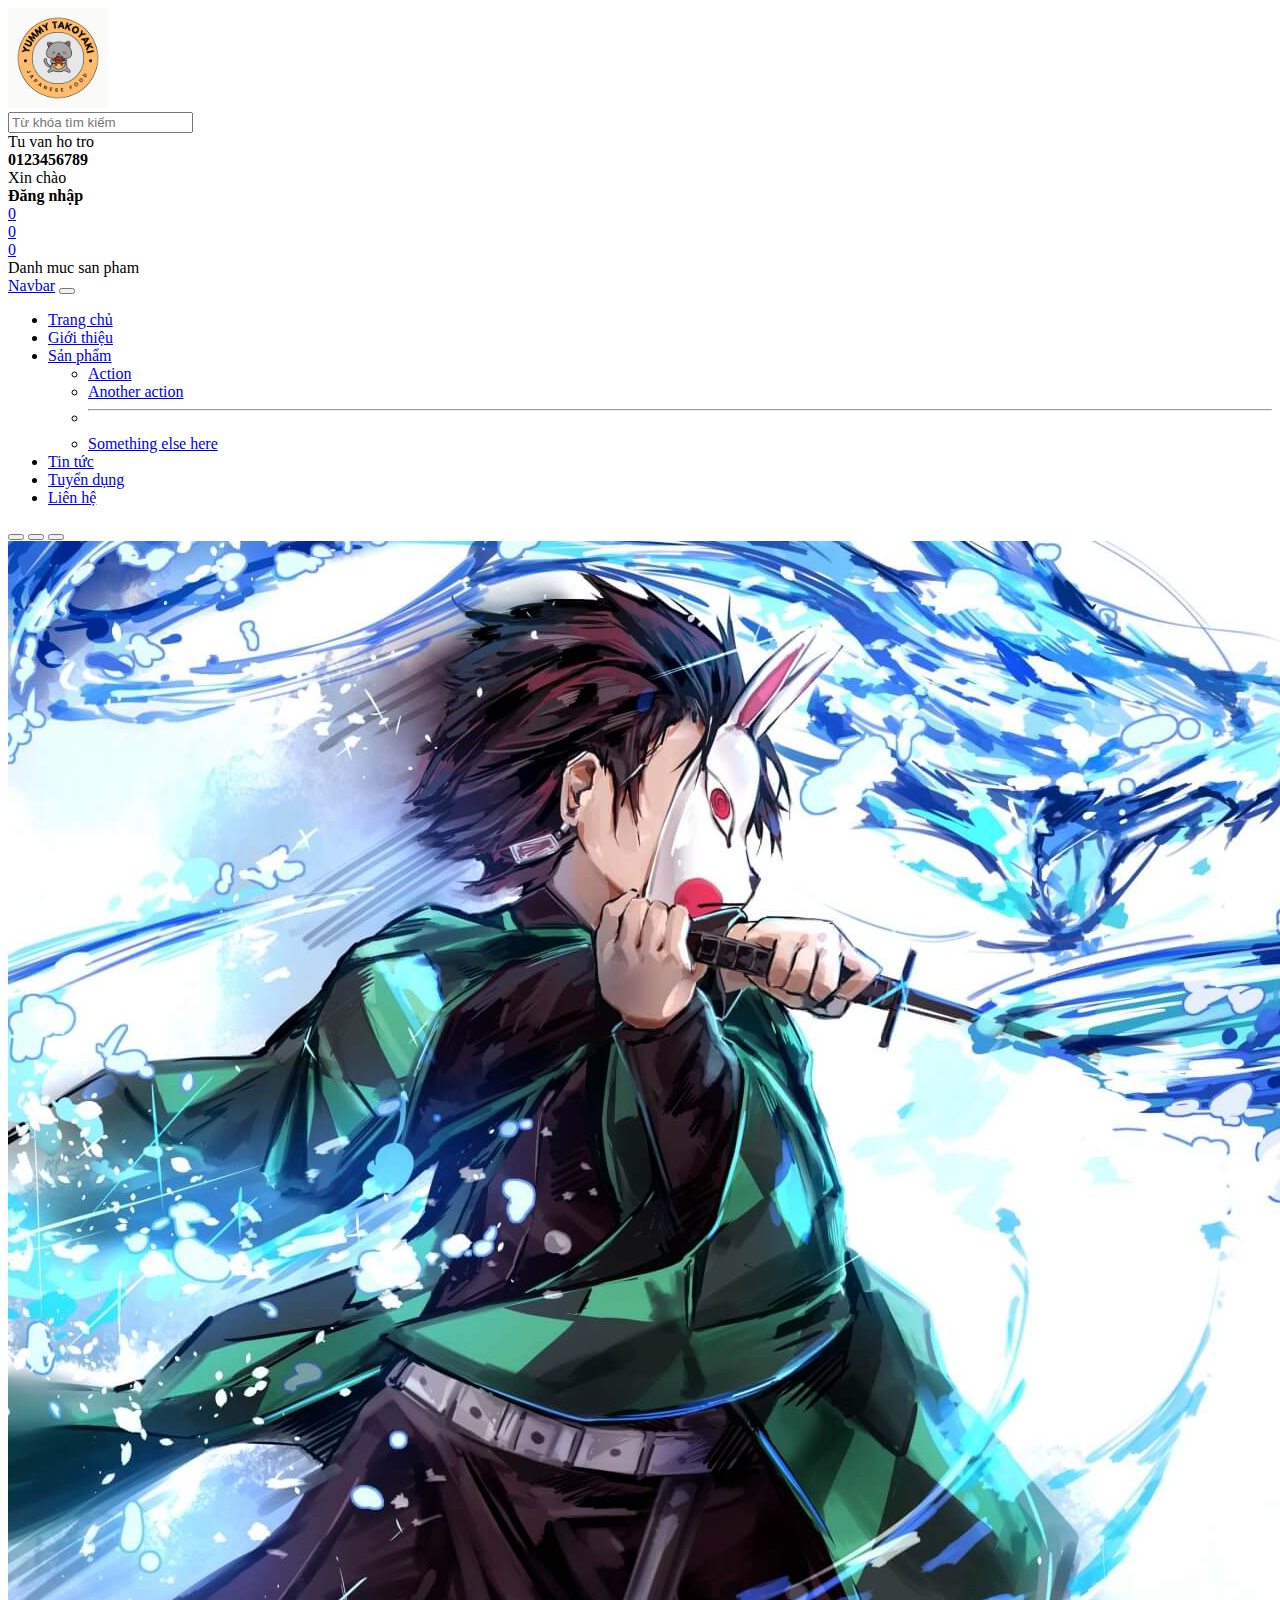
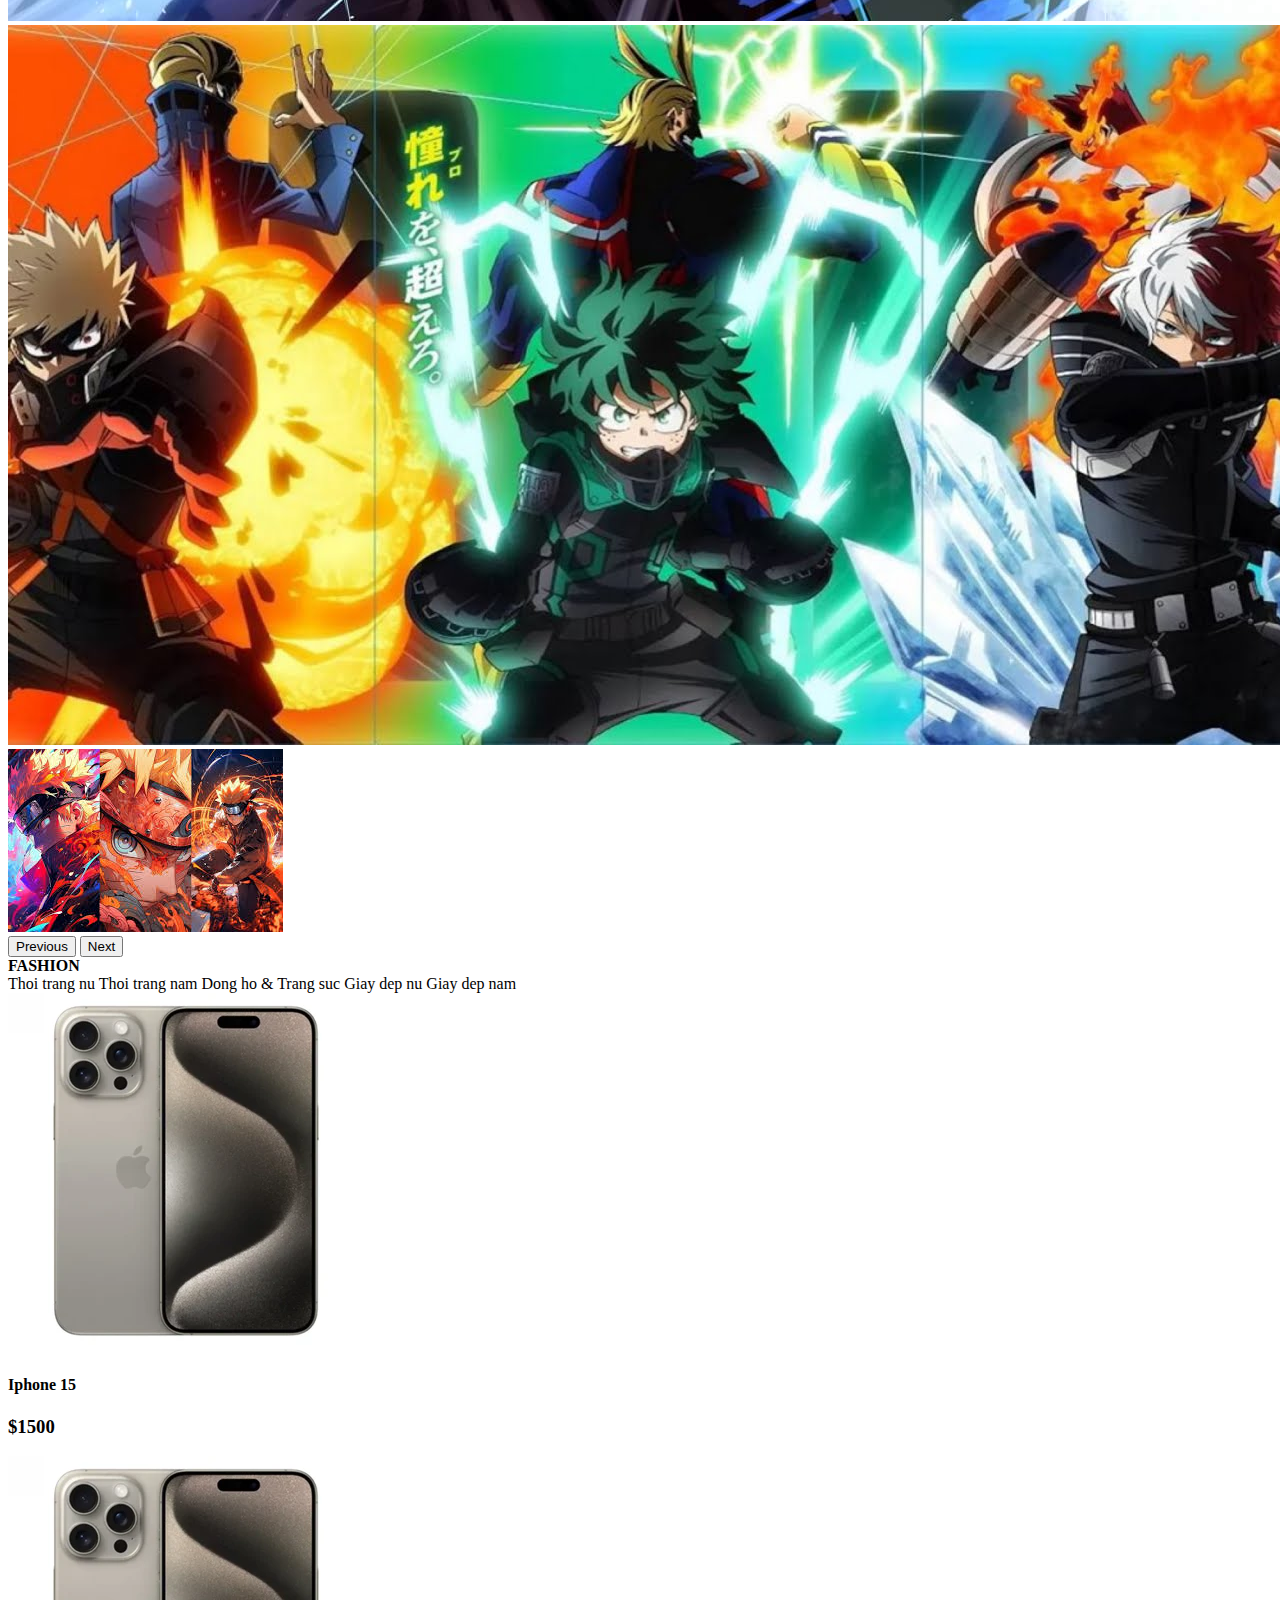
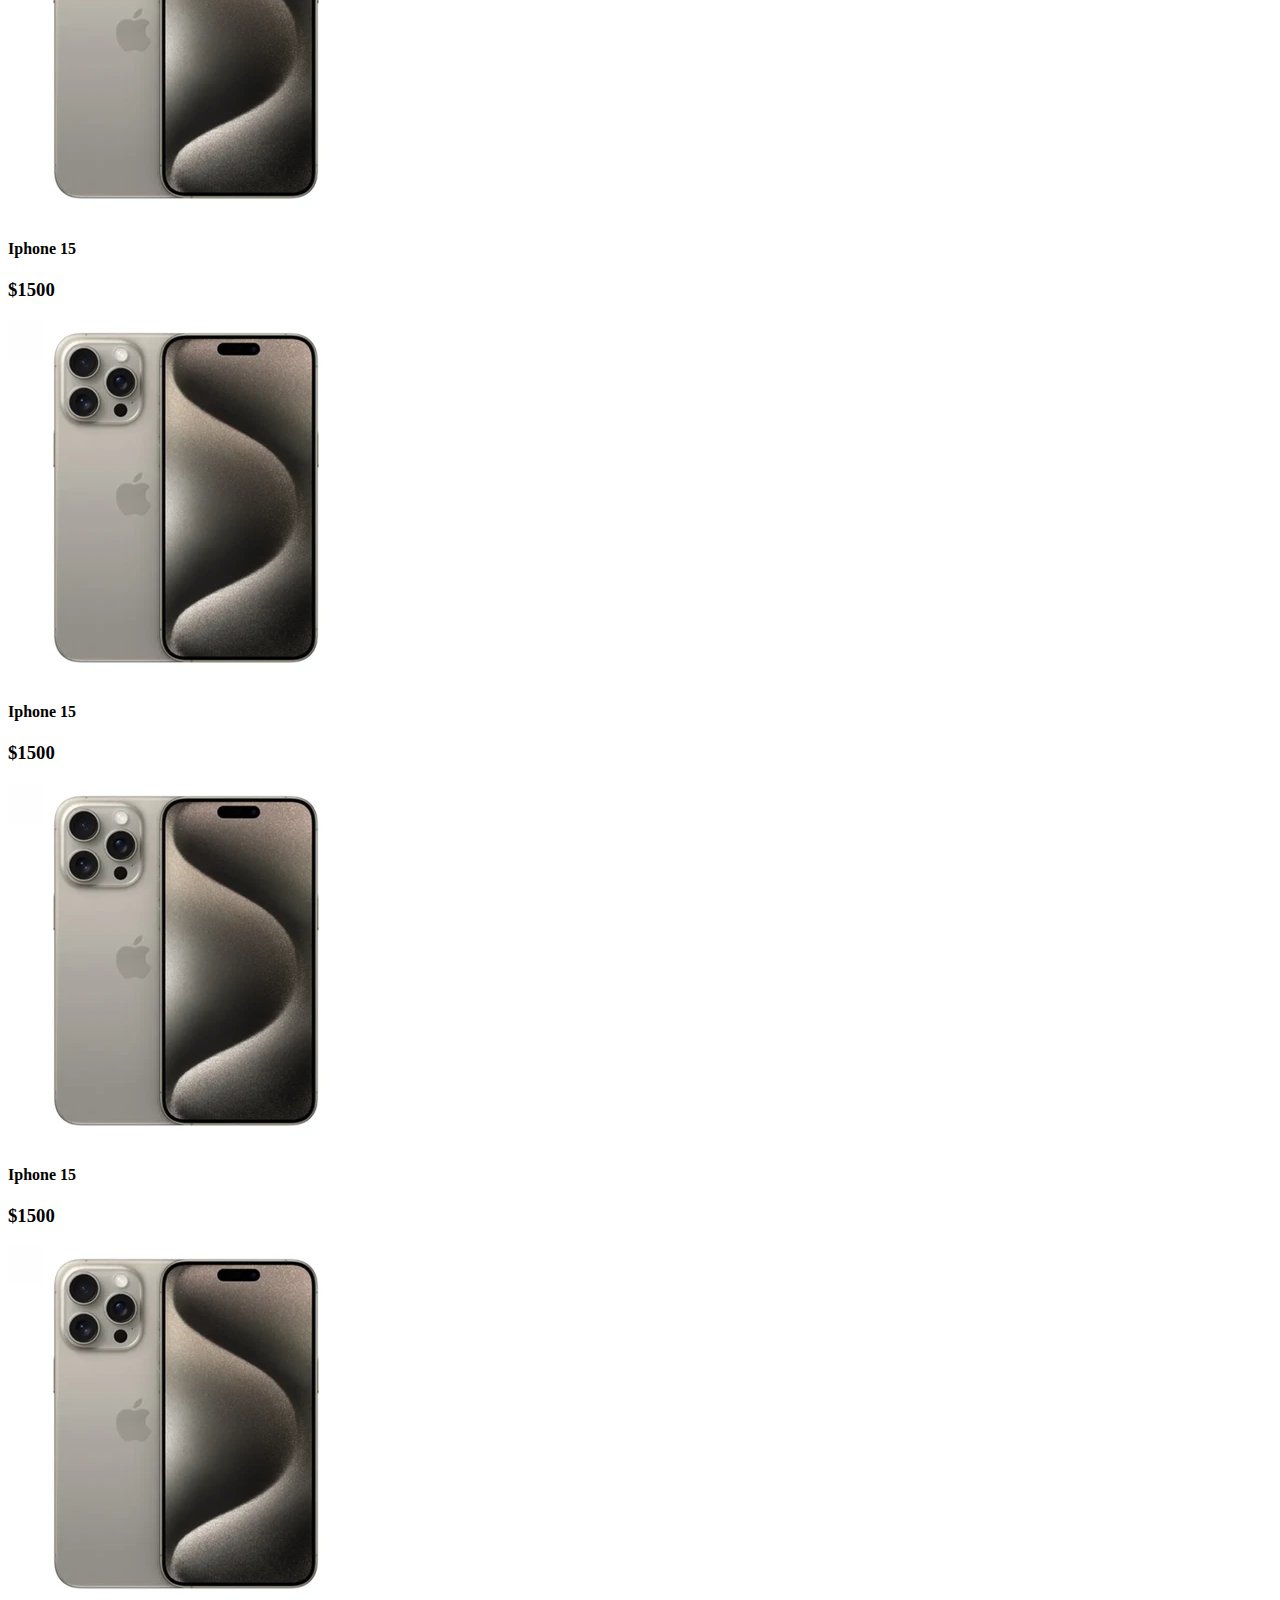
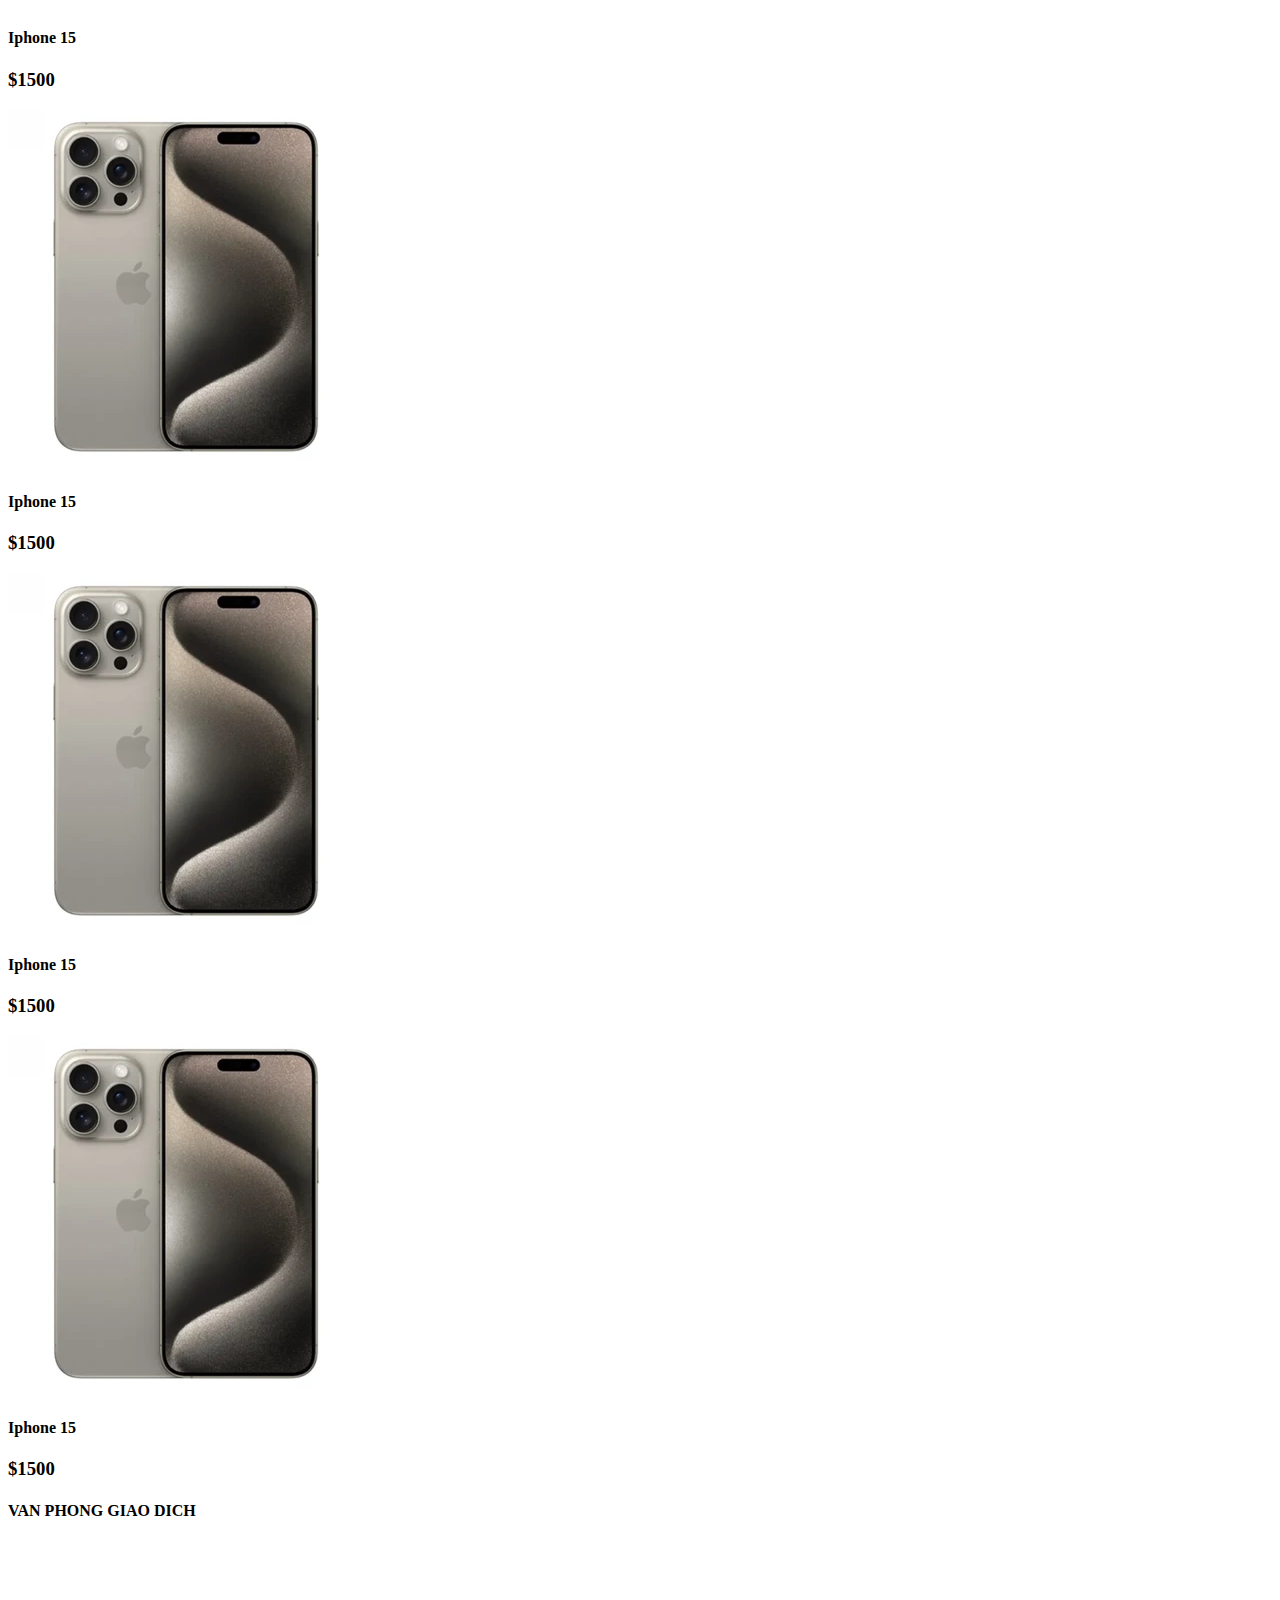
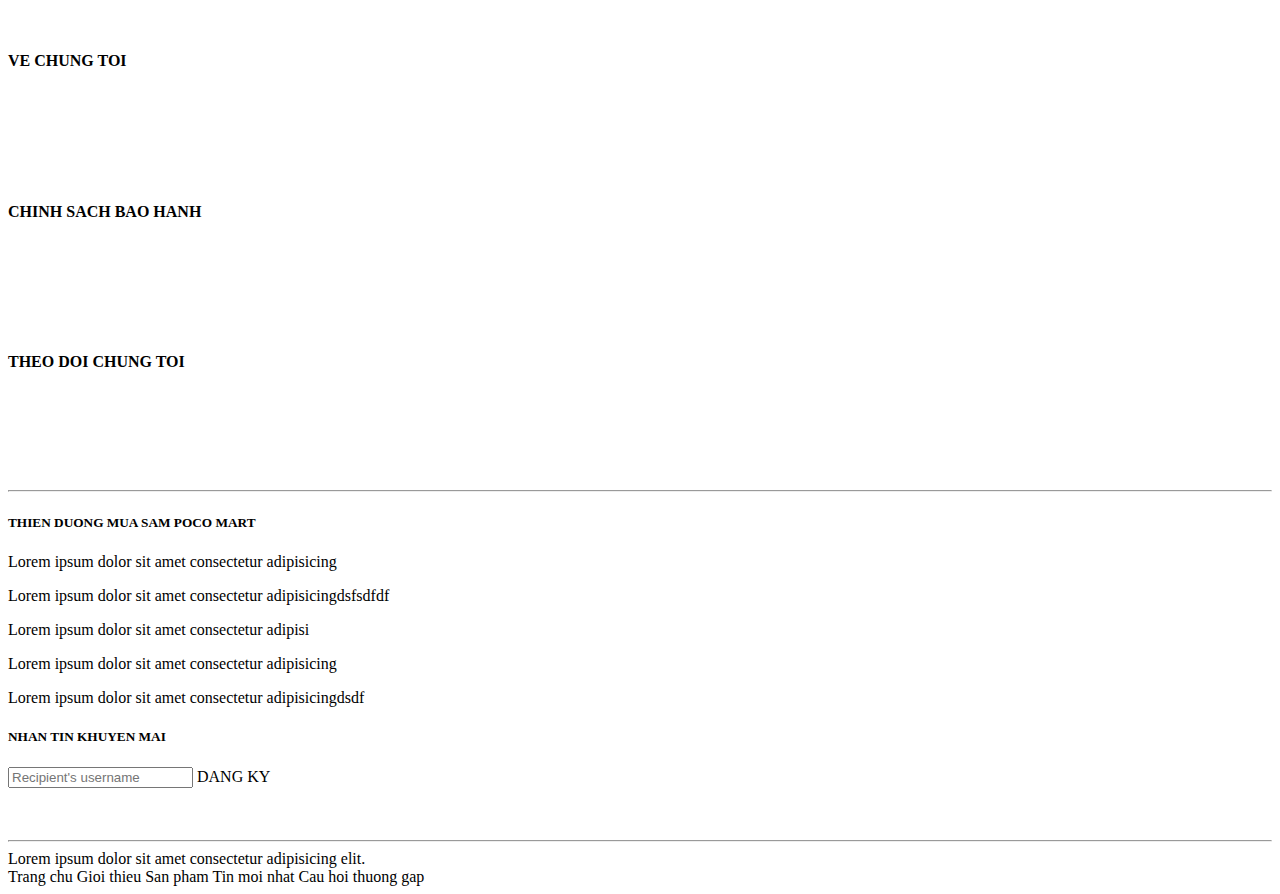
<file: index.html>
<!DOCTYPE html>
<html lang="en">
<head>
    <meta charset="UTF-8">
    <meta name="viewport" content="width=device-width, initial-scale=1.0">
    <link rel="stylesheet" href="https://cdnjs.cloudflare.com/ajax/libs/font-awesome/6.5.2/css/all.min.css" integrity="sha512-SnH5WK+bZxgPHs44uWIX+LLJAJ9/2PkPKZ5QiAj6Ta86w+fsb2TkcmfRyVX3pBnMFcV7oQPJkl9QevSCWr3W6A==" crossorigin="anonymous" referrerpolicy="no-referrer" />
    <link href="https://cdn.jsdelivr.net/npm/bootstrap@5.0.2/dist/css/bootstrap.min.css" rel="stylesheet" integrity="sha384-EVSTQN3/azprG1Anm3QDgpJLIm9Nao0Yz1ztcQTwFspd3yD65VohhpuuCOmLASjC" crossorigin="anonymous">
    <title>Document</title>
    <style>
        .img-logo{
            width: 100px;
        }
        .box-50 {
            width: 40px;
            height: 40px;
            text-align: center;
            line-height: 50px;
            display: inline-block;
        }
        .my-footer ul{
            list-style: none;
            padding: 0;
            margin: 0;
        }
        .my-footer ul>li>a{
            text-decoration: none;
            color: white;
        }
    </style>
</head>
<body>
    <section class="my-header">
        <div class="container py-3">
            <div class="row">
                <div class="col-md-3">
                        <img src="./assets/img/logo/logo2.png" alt="Logo" class="img-fluid img-logo">
                </div>
                <div class="col-md-4 pt-4 px-3">
                    <div class="input-group mb-3">
                        <input type="text" class="form-control" placeholder="Từ khóa tìm kiếm" aria-label="Từ khóa tìm kiếm" aria-describedby="basic-addon2">
                        <span class="input-group-text" id="basic-addon2"><i class="fa-solid fa-magnifying-glass"></i></span>
                      </div>
                </div>
                <div class="col-md-3 pt-3">
                    <div class="row">
                        <div class="col">
                            <div class="row">
                                <div class="col-3">
                                    <div class="fs-3 text-danger">
                                        <i class="fa-solid fa-phone"></i>
                                    </div>
                                </div>
                                <div class="col-9">
                                    Tu van ho tro <br>
                                    <strong class="text-danger">0123456789</strong>
                                </div>
                            </div>
                        </div>
                        <div class="col">
                            <div class="row">
                                <div class="col-3">
                                    <div class="fs-3 text-danger">
                                        <i class="fa-regular fa-user"></i>
                                    </div>
                                </div>
                                <div class="col-9">
                                    Xin chào <br>
                                    <strong class="text-danger">Đăng nhập</strong>
                                </div>
                            </div>
                        </div>
                    </div>
                </div>
                <div class="col-md-2 pt-3">
                    <div class="row">
                        <div class="col">
                            <a href="#" class="position-relative">
                                <span class="fs-3"><i class="fa-regular fa-heart"></i></span>
                                <span class="position-absolute top-0 start-100 translate-middle badge rounded-pill bg-danger">
                                  0
                                  
                              </a>
                        </div>
                        <div class="col">
                            <a href="#" class="position-relative">
                                <span class="fs-3"><i class="fa-solid fa-bag-shopping"></i></span>
                                <span class="position-absolute top-0 start-100 translate-middle badge rounded-pill bg-danger">
                                  0
                                  
                              </a>
                        </div>
                        <div class="col">
                            <a href="#" class="position-relative">
                                <span class="fs-3"><i class="fa-solid fa-shuffle"></i></span>
                                <span class="position-absolute top-0 start-100 translate-middle badge rounded-pill bg-danger">
                                  0
                                  
                                </span>
                              </a>
                        </div>
                    </div>
                   
                </div>
            </div>
        </div>
    </section>
    <!-- My header -->

    <section class="my-main-menu bg-danger">
        <div class="container">
            <div class="row">
                <div class="col-md-3 text-white py-3">
                    Danh muc san pham
                </div>
                <div class="col-md-9">
                    <nav class="navbar navbar-expand-lg navbar-light bg-danger">
                        <div class="container-fluid">
                          <a class="navbar-brand d-none" href="#">Navbar</a>
                          <button class="navbar-toggler" type="button" data-bs-toggle="collapse" data-bs-target="#navbarSupportedContent" aria-controls="navbarSupportedContent" aria-expanded="false" aria-label="Toggle navigation">
                            <span class="navbar-toggler-icon"></span>
                          </button>
                          <div class="collapse navbar-collapse" id="navbarSupportedContent">
                            <ul class="navbar-nav me-auto mb-2 mb-lg-0">
                              <li class="nav-item">
                                <a class="nav-link active text-white" aria-current="page" href="#">Trang chủ</a>
                              </li>
                              <li class="nav-item">
                                <a class="nav-link text-white" href="#">Giới thiệu</a>
                              </li>
                              <li class="nav-item dropdown">
                                <a class="nav-link dropdown-toggle" href="#" id="navbarDropdown" role="button" data-bs-toggle="dropdown" aria-expanded="false">
                                  Sản phẩm
                                </a>
                                <ul class="dropdown-menu" aria-labelledby="navbarDropdown">
                                  <li><a class="dropdown-item" href="#">Action</a></li>
                                  <li><a class="dropdown-item" href="#">Another action</a></li>
                                  <li><hr class="dropdown-divider"></li>
                                  <li><a class="dropdown-item" href="#">Something else here</a></li>
                                </ul>
                              </li>
                              <li class="nav-item">
                                <a href="#" class="nav-link">Tin tức</a>
                              </li>
                              <li class="nav-item">
                                <a href="#" class="nav-link">Tuyển dụng</a>
                              </li>
                              <li class="nav-item">
                                <a href="#" class="nav-link">Liên hệ</a>
                              </li>
                            </ul>
                            
                          </div>
                        </div>
                      </nav>
                </div>
            </div>
        </div>
    </section>
    <section class="my-main-content my-3">
        <div class="container">
            <div class="slider">
                <div id="carouselExampleIndicators" class="carousel slide">
                    <div class="carousel-indicators">
                      <button type="button" data-bs-target="#carouselExampleIndicators" data-bs-slide-to="0" class="active" aria-current="true" aria-label="Slide 1"></button>
                      <button type="button" data-bs-target="#carouselExampleIndicators" data-bs-slide-to="1" aria-label="Slide 2"></button>
                      <button type="button" data-bs-target="#carouselExampleIndicators" data-bs-slide-to="2" aria-label="Slide 3"></button>
                    </div>
                    <div class="carousel-inner">
                      <div class="carousel-item active">
                        <img src="./assets/img/slider/slider1.jpg" class="d-block w-100" alt="...">
                      </div>
                      <div class="carousel-item">
                        <img src="./assets/img/slider/slider2.jpg" class="d-block w-100" alt="...">
                      </div>
                      <div class="carousel-item">
                        <img src="./assets/img/slider/slider3.jpg" class="d-block w-100" alt="...">
                      </div>
                    </div>
                    <button class="carousel-control-prev" type="button" data-bs-target="#carouselExampleIndicators" data-bs-slide="prev">
                      <span class="carousel-control-prev-icon" aria-hidden="true"></span>
                      <span class="visually-hidden">Previous</span>
                    </button>
                    <button class="carousel-control-next" type="button" data-bs-target="#carouselExampleIndicators" data-bs-slide="next">
                      <span class="carousel-control-next-icon" aria-hidden="true"></span>
                      <span class="visually-hidden">Next</span>
                    </button>
                  </div>
            </div>
            <!-- slider -->
            <div class="product-list mb-3">
                <div class="product-title border-bottom">
                    <div class="row">
                        <div class="col-md-4">
                            <strong class="text-white bg-danger">FASHION</strong>
                        </div>
                        <div class="col-md-8 text-end">Thoi trang nu Thoi trang nam Dong ho & Trang suc Giay dep nu Giay dep nam</div>
                    </div>
                </div>
                <div class="product-list-s py-3">
                    <div class="row">
                        <div class="col-md-3 mb-3">
                            <img src="./assets/img/product/iphone-15-pro-max_3.webp" alt="product" class="img-fluid w-100">
                            <h4>Iphone 15</h4>
                            <h3>$1500</h3>
                        </div>
                        <div class="col-md-3 mb-3">
                            <img src="./assets/img/product/iphone-15-pro-max_3.webp" alt="product" class="img-fluid w-100">
                            <h4>Iphone 15</h4>
                            <h3>$1500</h3>
                        </div>
                        <div class="col-md-3 mb-3">
                            <img src="./assets/img/product/iphone-15-pro-max_3.webp" alt="product" class="img-fluid w-100">
                            <h4>Iphone 15</h4>
                            <h3>$1500</h3>
                        </div>
                        <div class="col-md-3 mb-3">
                            <img src="./assets/img/product/iphone-15-pro-max_3.webp" alt="product" class="img-fluid w-100">
                            <h4>Iphone 15</h4>
                            <h3>$1500</h3>
                        </div>
                        <div class="col-md-3 mb-3">
                            <img src="./assets/img/product/iphone-15-pro-max_3.webp" alt="product" class="img-fluid w-100">
                            <h4>Iphone 15</h4>
                            <h3>$1500</h3>
                        </div>
                        <div class="col-md-3 mb-3">
                            <img src="./assets/img/product/iphone-15-pro-max_3.webp" alt="product" class="img-fluid w-100">
                            <h4>Iphone 15</h4>
                            <h3>$1500</h3>
                        </div>
                        <div class="col-md-3 mb-3">
                            <img src="./assets/img/product/iphone-15-pro-max_3.webp" alt="product" class="img-fluid w-100">
                            <h4>Iphone 15</h4>
                            <h3>$1500</h3>
                        </div>
                        <div class="col-md-3 mb-3">
                            <img src="./assets/img/product/iphone-15-pro-max_3.webp" alt="product" class="img-fluid w-100">
                            <h4>Iphone 15</h4>
                            <h3>$1500</h3>
                        </div>
                    </div>
                </div>
            </div>
        </div>
    </section>
    <section class="my-footer bg-dark text-white py-4">
        <div class="container">
            <div class="row">
                <div class="col-md-3">
                    <h4 class="fs-5">VAN PHONG GIAO DICH</h4>
                    <ul class="list-menu">
                        <li class="li-menu"><a href="/" title="Trang chu">Trang chu</a></li>
                        <li class="li-menu"><a href="/gioi-thieu" title="Gioi thieu">Gioi thieu</a></li>
                        <li class="li-menu"><a href="/collections/all" title="San pham">San pham</a></li>
                        <li class="li-menu"><a href="/tin-moi-nhat" title="Tin moi nhat">Tin moi nhat</a></li>
                        <li class="li-menu"><a href="/cau-hoi-thuong-gap" title="Cau hoi thuong gap">Cau hoi thuong gap</a></li>
                    </ul>
                </div>
                <div class="col-md-3">
                    <h4 class="fs-5">VE CHUNG TOI</h4>
                    <ul class="list-menu">
                        <li class="li-menu"><a href="/" title="Trang chu">Trang chu</a></li>
                        <li class="li-menu"><a href="/gioi-thieu" title="Gioi thieu">Gioi thieu</a></li>
                        <li class="li-menu"><a href="/collections/all" title="San pham">San pham</a></li>
                        <li class="li-menu"><a href="/tin-moi-nhat" title="Tin moi nhat">Tin moi nhat</a></li>
                        <li class="li-menu"><a href="/cau-hoi-thuong-gap" title="Cau hoi thuong gap">Cau hoi thuong gap</a></li>
                    </ul>
                </div>
                <div class="col-md-3">
                    <h4 class="fs-5">CHINH SACH BAO HANH</h4>
                    <ul class="list-menu">
                        <li class="li-menu"><a href="/" title="Trang chu">Trang chu</a></li>
                        <li class="li-menu"><a href="/gioi-thieu" title="Gioi thieu">Gioi thieu</a></li>
                        <li class="li-menu"><a href="/collections/all" title="San pham">San pham</a></li>
                        <li class="li-menu"><a href="/tin-moi-nhat" title="Tin moi nhat">Tin moi nhat</a></li>
                        <li class="li-menu"><a href="/cau-hoi-thuong-gap" title="Cau hoi thuong gap">Cau hoi thuong gap</a></li>
                    </ul>
                </div>
                <div class="col-md-3">
                    <h4 class="fs-5">THEO DOI CHUNG TOI</h4>
                    <ul class="list-menu">
                        <li class="li-menu"><a href="/" title="Trang chu">Trang chu</a></li>
                        <li class="li-menu"><a href="/gioi-thieu" title="Gioi thieu">Gioi thieu</a></li>
                        <li class="li-menu"><a href="/collections/all" title="San pham">San pham</a></li>
                        <li class="li-menu"><a href="/tin-moi-nhat" title="Tin moi nhat">Tin moi nhat</a></li>
                        <li class="li-menu"><a href="/cau-hoi-thuong-gap" title="Cau hoi thuong gap">Cau hoi thuong gap</a></li>
                    </ul>
                </div>
            </div>
            <hr>
            <div class="row">
                <div class="col-md-6">
                    <h5 class="fs-5">THIEN DUONG MUA SAM POCO MART</h5>
                    <p class="m-0">Lorem ipsum dolor sit amet consectetur adipisicing</p>
                    <p class="m-0">Lorem ipsum dolor sit amet consectetur adipisicingdsfsdfdf</p>
                    <p class="m-0">Lorem ipsum dolor sit amet consectetur adipisi</p>
                    <p class="m-0">Lorem ipsum dolor sit amet consectetur adipisicing</p>
                    <p class="m-0">Lorem ipsum dolor sit amet consectetur adipisicingdsdf</p>
                </div>
                <div class="col-md-6">
                    <h5>NHAN TIN KHUYEN MAI</h5>
                    <div class="input-group mb-3">
                        <input type="text" class="form-control" placeholder="Recipient's username" aria-label="Recipient's username" aria-describedby="basic-addon2">
                        <span class="input-group-text text-white bg-danger" id="basic-addon2">DANG KY</span>
                      </div>
                      <div>
                        <span class="box-50 border border-danger mr-3">
                            <i class="fa-brands fa-square-facebook"></i>
                        </span>
                        <span class="box-50 border border-danger mr-3">
                            <i class="fa-brands fa-square-facebook"></i>
                        </span>
                        <span class="box-50 border border-danger mr-3">
                            <i class="fa-brands fa-square-facebook"></i>
                        </span>
                        <span class="box-50 border border-danger">
                            <i class="fa-brands fa-square-facebook"></i>
                        </span>
                      </div>
                </div>
            </div>
            <hr>
            <div class="row">
                <div class="col-md-6">Lorem ipsum dolor sit amet consectetur adipisicing elit.</div>
                <div class="col-md-6"> Trang chu
                    Gioi thieu
                    San pham
                    Tin moi nhat
                    Cau hoi thuong gap
                </div>
            </div>
        </div>
    </section>

    <script src="https://cdn.jsdelivr.net/npm/bootstrap@5.0.2/dist/js/bootstrap.bundle.min.js" integrity="sha384-MrcW6ZMFYlzcLA8Nl+NtUVF0sA7MsXsP1UyJoMp4YLEuNSfAP+JcXn/tWtIaxVXM" crossorigin="anonymous"></script>
</body>
</html>
</file>
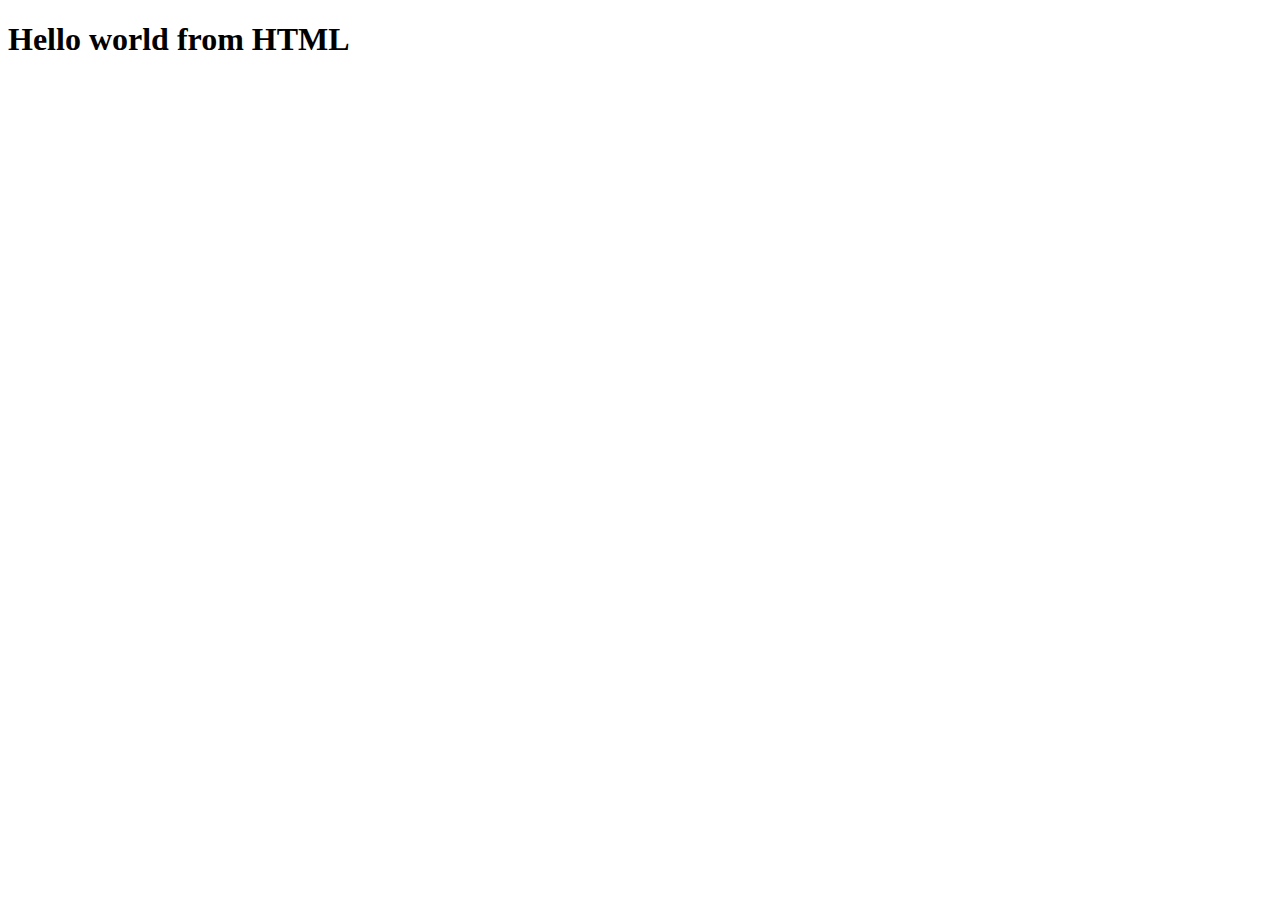
<file: main.html>
<!DOCTYPE html>
<html lang="en">
  <head>
    <meta charset="UTF-8" />
    <meta name="viewport" content="width=h1, initial-scale=1.0" />
    <title>Document</title>
  </head>
  <body>
    <h1>Hello world from HTML</h1>
    <script>
      window.alert("Hello");
    </script>
  </body>
</html>
</file>
